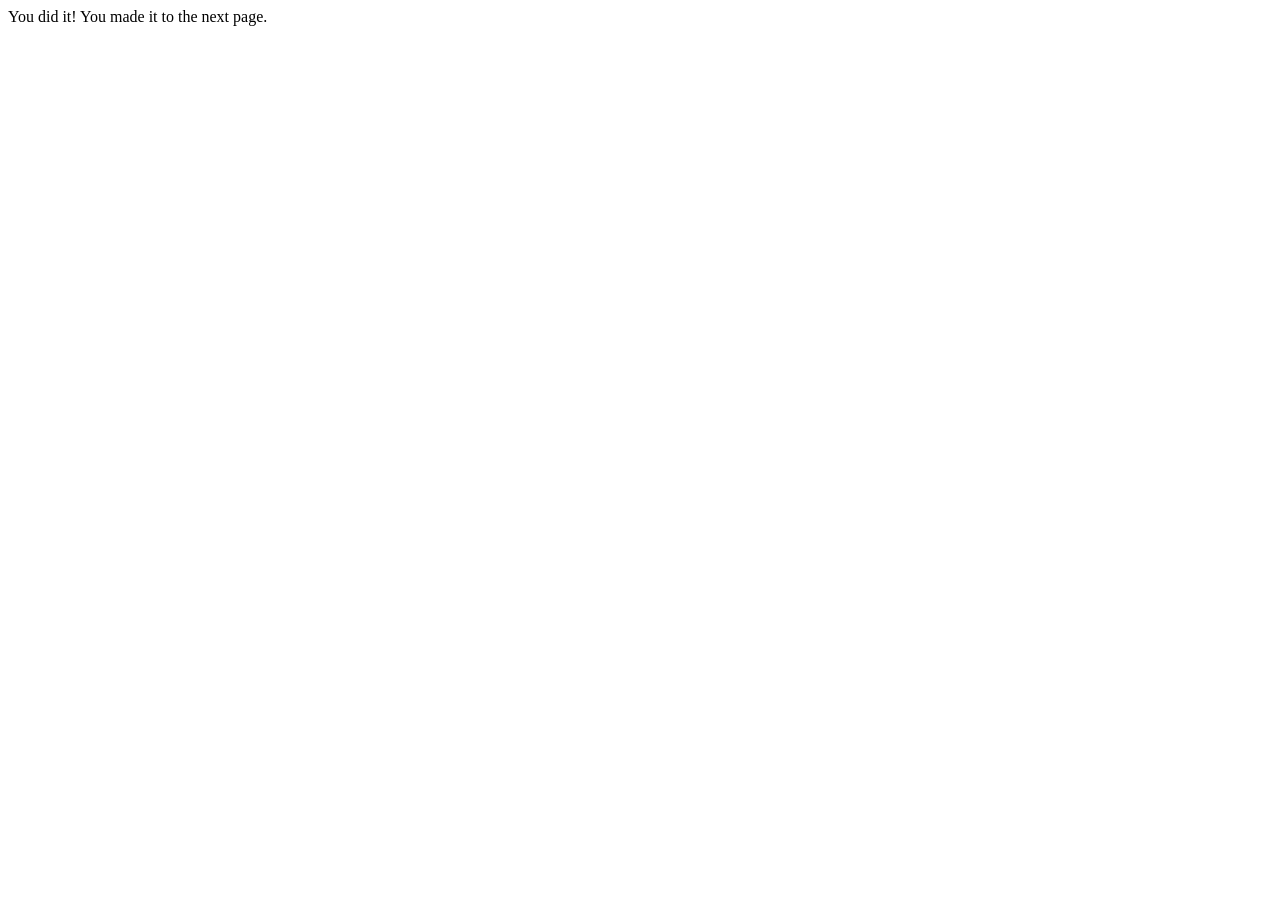
<file: html/index.html>
<!DOCTYPE html>
<html lang="en">
<head>
    <meta charset="UTF-8">
    <meta name="viewport" content="width=device-width, initial-scale=1.0">
    <title>Document</title>
</head>
<body>
    You did it! You made it to the next page.
</body>
</html>
</file>
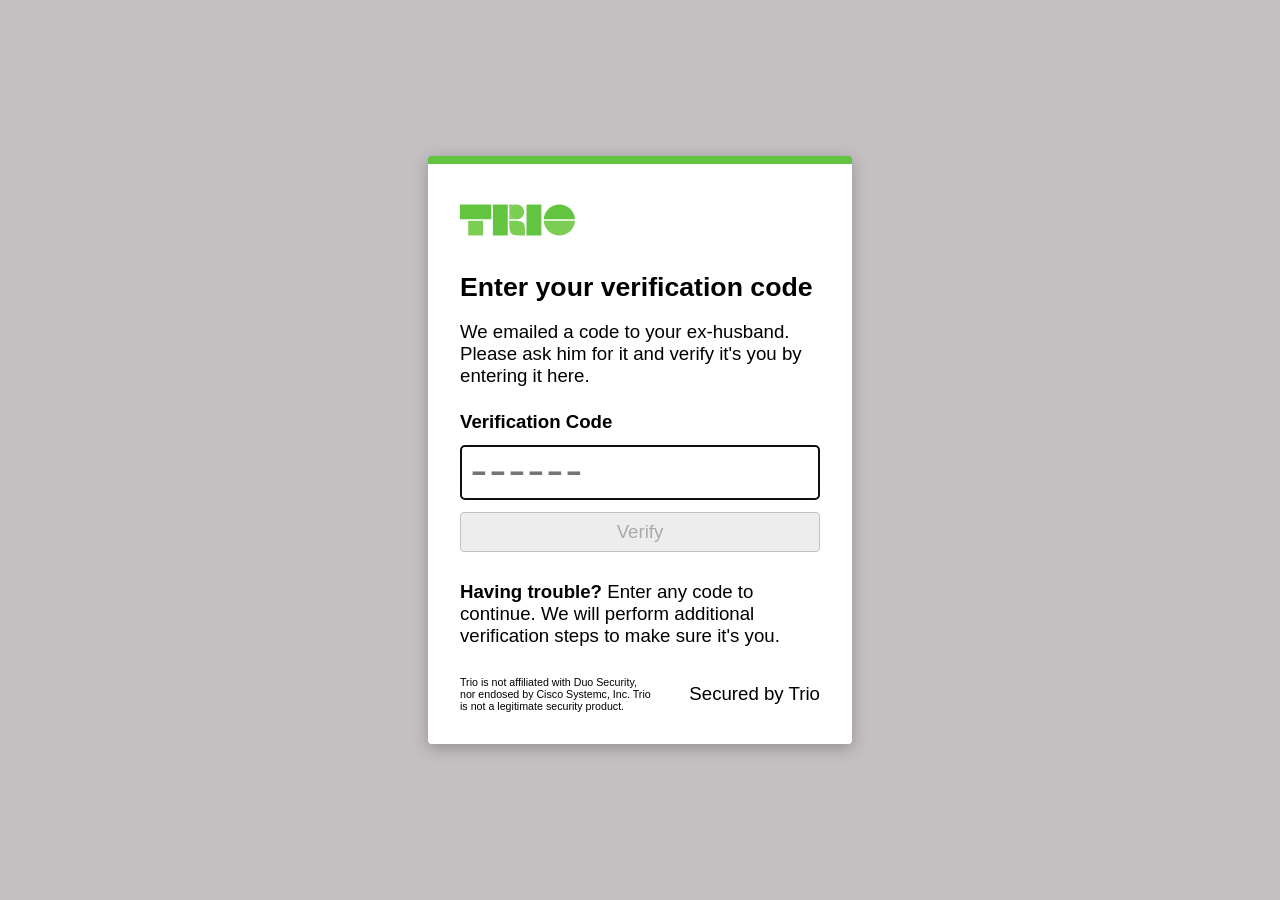
<file: trio/trio.html>
<!DOCTYPE html>
<html lang="en">
<head>
    <meta charset="UTF-8">
    <meta name="viewport" content="width=device-width, initial-scale=1.0">
    <link rel="stylesheet" href="trio.css">
    <script src="trio.js" defer></script>
    <!--Google Fonts-->
    <link rel="preconnect" href="https://fonts.googleapis.com">
    <link rel="preconnect" href="https://fonts.gstatic.com" crossorigin>
    <link href="https://fonts.googleapis.com/css2?family=Fragment+Mono&display=swap" rel="stylesheet">
    <title>Trio Security</title>
</head>
<body>
    <!--Screen covers the entire page.-->
    <div id="screen">
        <!--Container is the center content.-->
        <div id="container">
            <img id="logo" src="assets/trio/trio_logo.svg" alt="Logo">
            <!--Blurb is a flexbox containing the text instructions and header.-->
            <div id="blurb">
                <h1>Enter your verification code</h1>
                <p class="body-text"> We emailed a code to your ex-husband.
                Please ask him for it and verify it's
                you by entering it here.</p>
            </div>
            <form id="form" autocomplete="off" name="trio-form" method="POST" action="/trio.asp"> 
                <div id="input">
                    <label for="code"><h2>Verification Code</h2></label>
                    <input type="text" name="code" id="code" placeholder="------" maxlength="6" required autofocus>
                    <button type="submit" id="submit" disabled><span class="button-text">Verify</span></button>
                </div>
                <div class="body-text">
                    <p><b>Having trouble?</b>
                     Enter any code to continue. We will perform additional
                     verification steps to make sure it's you.</p>
                </div>
            </form>
            <div id="footer">
                <p class="fine-print">Trio is not affiliated with Duo Security,
                    nor endosed by Cisco Systemc, Inc.
                    Trio is not a legitimate security product.
                </p>
                <p id="footer-brand-tag">Secured by Trio</p>
        </div>
    </div>
</body>
</html>
</file>
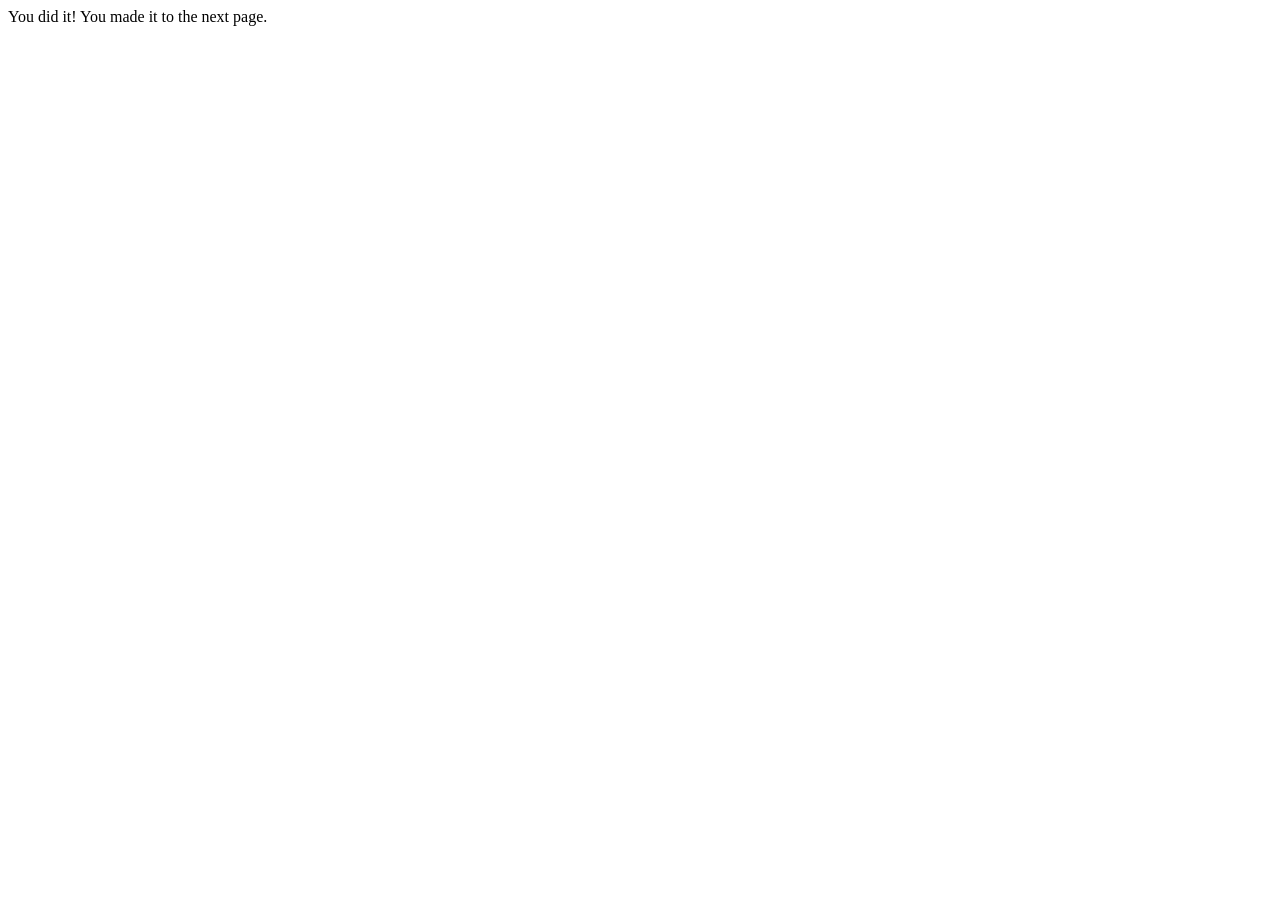
<file: trio/trio2.html>
<!DOCTYPE html>
<html lang="en">
<head>
    <meta charset="UTF-8">
    <meta name="viewport" content="width=device-width, initial-scale=1.0">
    <title>Document</title>
</head>
<body>
    You did it! You made it to the next page.
</body>
</html>
</file>
<file: trio/trio.css>
:root{
    --Trio-Background: #c4bfc0;
    --Trio-Foreground: #fff;
    --Trio-Text: #000;
    --Trio-Accent1: #7bcd54;
    --Trio-Font: Helvetica, sans-serif;
    --Trio-DisabledButtonFill: #ededed;
    --Trio-Accent2: #63C43F;
}

body{
    margin:0;
    background: var(--Trio-Background);
}

#screen{
    background: var(--Trio-Background);
    display: flex;
    justify-content: center;
    align-items: center;
    width: 100vw;
    height: 100vh;
}

#container{
    background: var(--Trio-Foreground, #FFF);
    border-radius: 4px;
    border-top: var(--Trio-Accent2) 8px solid;
    box-shadow: 0 4px 16px 0 rgba(0, 0, 0, 0.25);
    margin-left: 8px;
    margin-right: 8px;
    display: flex;
    min-width: 180px;
    max-width: 360px;
    padding: 40px 32px 32px 32px;
    flex-direction: column;
    align-items: flex-start;
    gap: 10px;
    flex: 1 0 0;
}

#logo{
    width: 115px;
    height: 32px;
}

#blurb{
    display: flex;
    padding: 8px 0;
    flex-direction: column;
    align-items: flex-start;
    gap: 0px;
    align-self: stretch;
}


h1{
    font-family: var(--Trio-Font);
    font-size: 20pt;
    font-style: normal;
    font-weight: 700;
    line-height: normal;
}

h2{
    font-family: var(--Trio-Font);
    font-size: 14pt;
    font-style: normal;
    font-weight: 700;
    line-height: normal;
    margin: 0;
}


.body-text{
    font-family: var(--Trio-Font);
    font-size: 14pt;
    font-style: normal;
    font-weight: 400;
    line-height: normal;
    color: var(--Trio-Text, #000);
    margin: 0;
}

#form{
    display: flex;
    flex-direction: column;
    align-items: flex-start;
    gap: 4px;
    align-self: stretch;
}

#input{
    display: flex;
    flex-direction: column;
    align-items: flex-start;
    gap: 12px;
    align-self: stretch;
    padding: 6px 0;
}

#code{
    display: flex;
    padding: 8px;
    align-items: center;
    align-self: stretch;
    
    border-radius: 4px;
    border: 1px solid var(--Trio-Background);
    font-size: 30px;
    font-family:"Fragment Mono", monospace;
    font-weight: 700;
    
}

#submit{
    display: flex;
    padding: 8px;
    justify-content: center;
    align-items: center;
    align-self: stretch;

    border-radius: 4px;
    border: 1px solid var(--Trio-Background);
    cursor: pointer;
}
#submit:enabled{
    cursor:pointer;
    border: none;
    background: var(--Trio-Accent2);
}
#submit:disabled{
    background: var(--Trio-DisabledButtonFill);
    cursor: not-allowed;
}
#submit:hover:enabled{
    cursor:pointer;
    border:none;
    background: var(--Trio-Accent1);
}

.button-text{
    flex: 1 0 0;
    font-family: var(--Trio-Font);
    font-size: 14pt;
    font-style: normal;
    font-weight: 400;
    line-height: normal;
}

.small-text{
    font-family: var(--Trio-Font);
    font-size: 12pt;
    font-style: normal;
    font-weight: 400;
    line-height: normal;
    margin:0;
}

#footer{
    display: flex;
    justify-content: space-between;
    align-items: center;
    align-self: stretch;
    gap:16px;
}

.fine-print{
    font-family: var(--Trio-Font);
    font-size: 8pt;
    font-style: normal;
    font-weight: 400;
    line-height: normal;
    margin:0;

}

#footer-brand-tag{
    text-align:right;
    min-width: 8em;
    font-family: var(--Trio-Font);
    font-size: 14pt;
    font-style: normal;
    line-height: normal;
    margin: 0;
}



h1, h2, .body-text, .small-text, .fine-print{
    color: var(--Trio-Text, #000);
}
</file>
